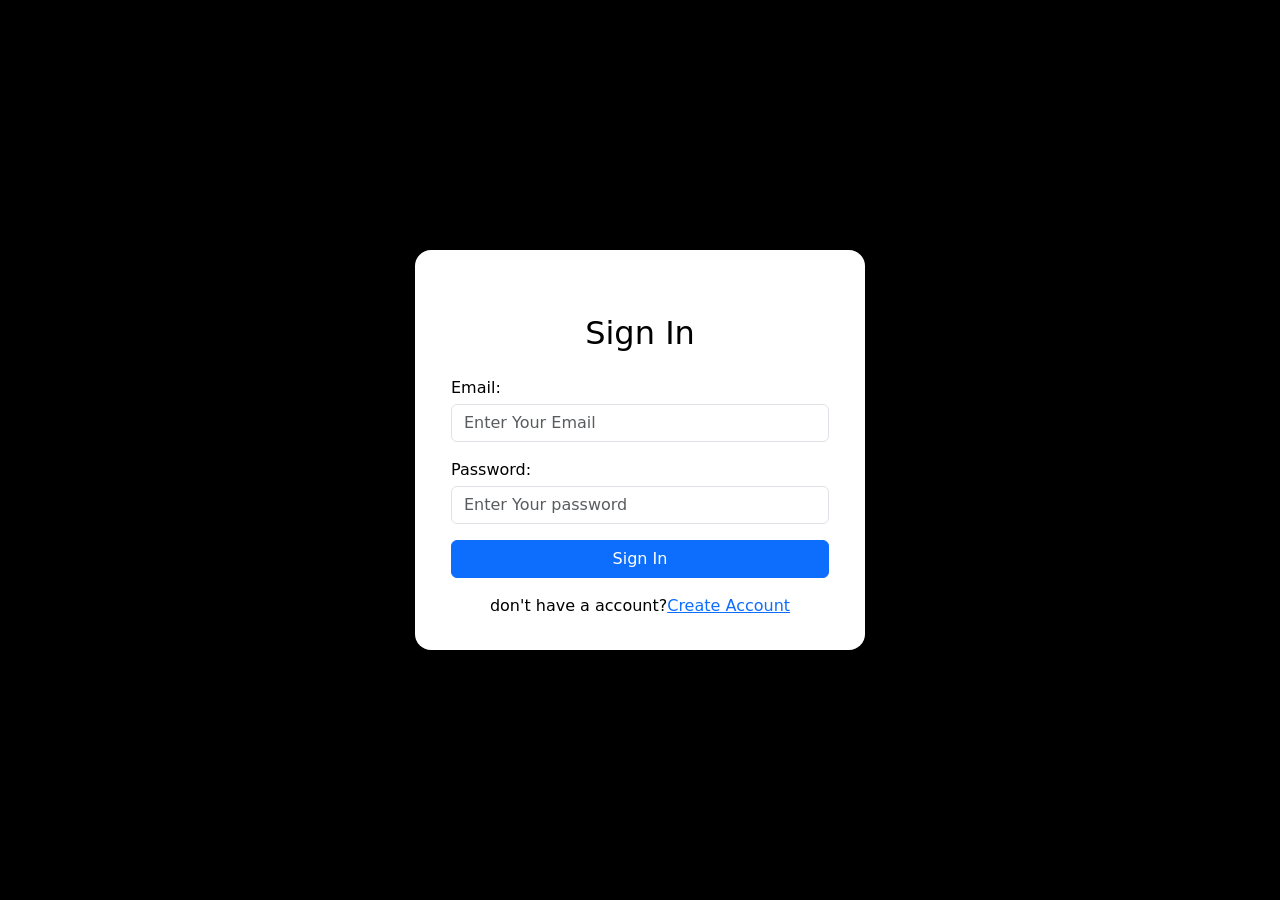
<file: index.html>
<!doctype html>
<html lang="en">
  <head>
    <meta charset="UTF-8" />
    <meta name="viewport" content="width=device-width, initial-scale=1.0" />
    <title>Signin Page</title>
    <link
      href="https://cdn.jsdelivr.net/npm/bootstrap@5.3.8/dist/css/bootstrap.min.css"
      rel="stylesheet"
      integrity="sha384-sRIl4kxILFvY47J16cr9ZwB07vP4J8+LH7qKQnuqkuIAvNWLzeN8tE5YBujZqJLB"
      crossorigin="anonymous"
    />
    <link rel="stylesheet" href="style.css" />
  </head>
  <body class="bg-black text-white">
    <div class="container d-flex flex-column justify-content-center vh-100">
      <div class="rounded-4 bg-white text-black px-4 py-3 shadow-lg">
        <div class="container d-flex justify-content-center mt-5">
          <h2>Sign In</h2>
        </div>
        <form action="" id="forminput">
          <div class="container">
            <label for="Email" class="mt-3">Email:</label>
            <input
              type="text"
              name="email"
              id="email"
              placeholder="Enter Your Email"
              required
              class="form-control mt-1"
            />
            <p class="error"></p>
          </div>
          <div class="container">
            <label for="password" class="mt-3">Password:</label>
            <input
              type="password"
              name="password"
              id="password"
              placeholder="Enter Your password"
              class="form-control mt-1"
            />
            <p class="passerror"></p>
          </div>
          <div class="container">
            <button class="btn btn-primary mt-3 w-100" id="signin" type="submit">
              Sign In
            </button>
          </div>
        </form>
        <p class="text-center mt-3">
          don't have a account?<a href="signup.html">Create Account</a>
        </p>
      </div>
    </div>
    <script src="script.js"></script>
  </body>
</html>
</file>
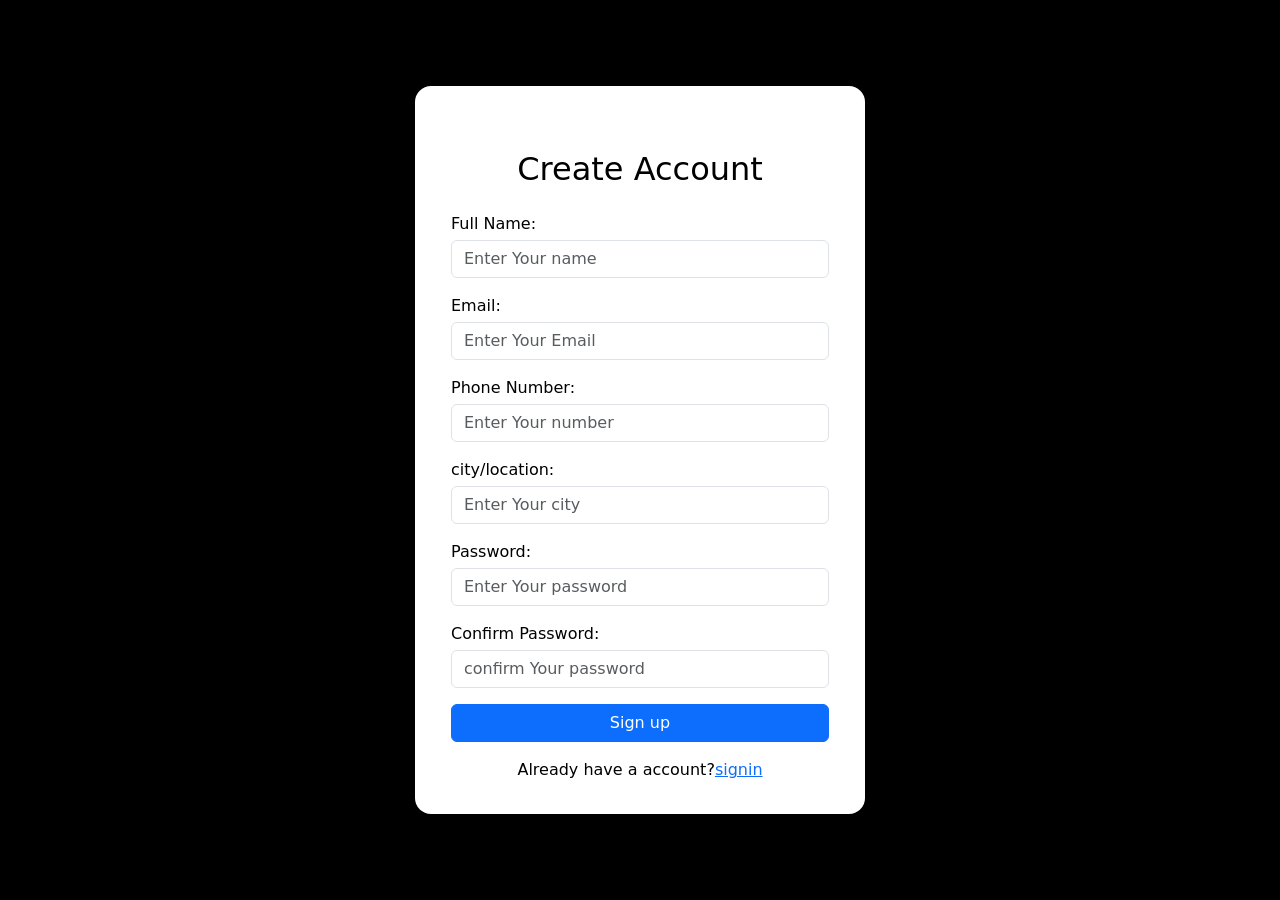
<file: signup.html>
<!doctype html>
<html lang="en">
  <head>
    <meta charset="UTF-8" />
    <meta name="viewport" content="width=device-width, initial-scale=1.0" />
    <title>Signup</title>
    <link
      href="https://cdn.jsdelivr.net/npm/bootstrap@5.3.8/dist/css/bootstrap.min.css"
      rel="stylesheet"
      integrity="sha384-sRIl4kxILFvY47J16cr9ZwB07vP4J8+LH7qKQnuqkuIAvNWLzeN8tE5YBujZqJLB"
      crossorigin="anonymous"
    />
    <link rel="stylesheet" href="style.css" />
  </head>
  <body class="bg-black text-white">
    <div class="container d-flex flex-column justify-content-center  min-vh-100 py-4">
      <div class="rounded-4 bg-white text-black px-4 py-3 shadow-lg">
        <div class="container d-flex justify-content-center mt-5">
          <h2>Create Account</h2>
        </div>
        <form action="" id="formsignup">
            <div class="container">
            <label for="name" class="mt-3">Full Name:</label>
            <input
              type="text"
              name="name"
              id="name"
              placeholder="Enter Your name"
             
              class="form-control mt-1"
            />
            </div>
          <div class="container">
            <label for="Email" class="mt-3">Email:</label>
            <input
              type="text"
              name="email"
              id="email"
              placeholder="Enter Your Email"
             
              class="form-control mt-1"
            />
            <p class="error"></p>
          </div>
               <div class="container">
            <label for="phone number" class="mt-3">Phone Number:</label>
            <input
              type="number"
              name="phone"
              id="phone"
              placeholder="Enter Your number"
              
              class="form-control mt-1"
            />
            <p class="phoneerror"></p>
            </div>
                 <div class="container">
            <label for="location" class="mt-3">city/location:</label>
            <input
              type="text"
              name="location"
              id="location"
              placeholder="Enter Your city"
             
              class="form-control mt-1"
            />
            <p class="cityerror"></p>
            </div>
          <div class="container">
            <label for="password" class="mt-3">Password:</label>
            <input
              type="password"
              name="password"
              id="password"
              placeholder="Enter Your password"
            
              class="form-control mt-1"
            />
            <p class="passerror"></p>
          </div>
          <div class="container">
            <label for="confirm password" class="mt-3">Confirm Password:</label>
            <input
              type="password"
              name="password"
              id="confirmpassword"
              placeholder="confirm Your password"
              
              class="form-control mt-1"
            />
            <p class="confirmpasserror"></p>
          </div>
          <div class="container">
            <button class="btn btn-primary mt-3 w-100" id="signup" type="submit">
              Sign up
            </button>
          </div>
        </form>
        <p class="text-center mt-3">
          Already have a account?<a href="index.html">signin</a>
        </p>
      </div>
    </div>
    <script src="script.js"></script>
  </body>
</html>
</file>
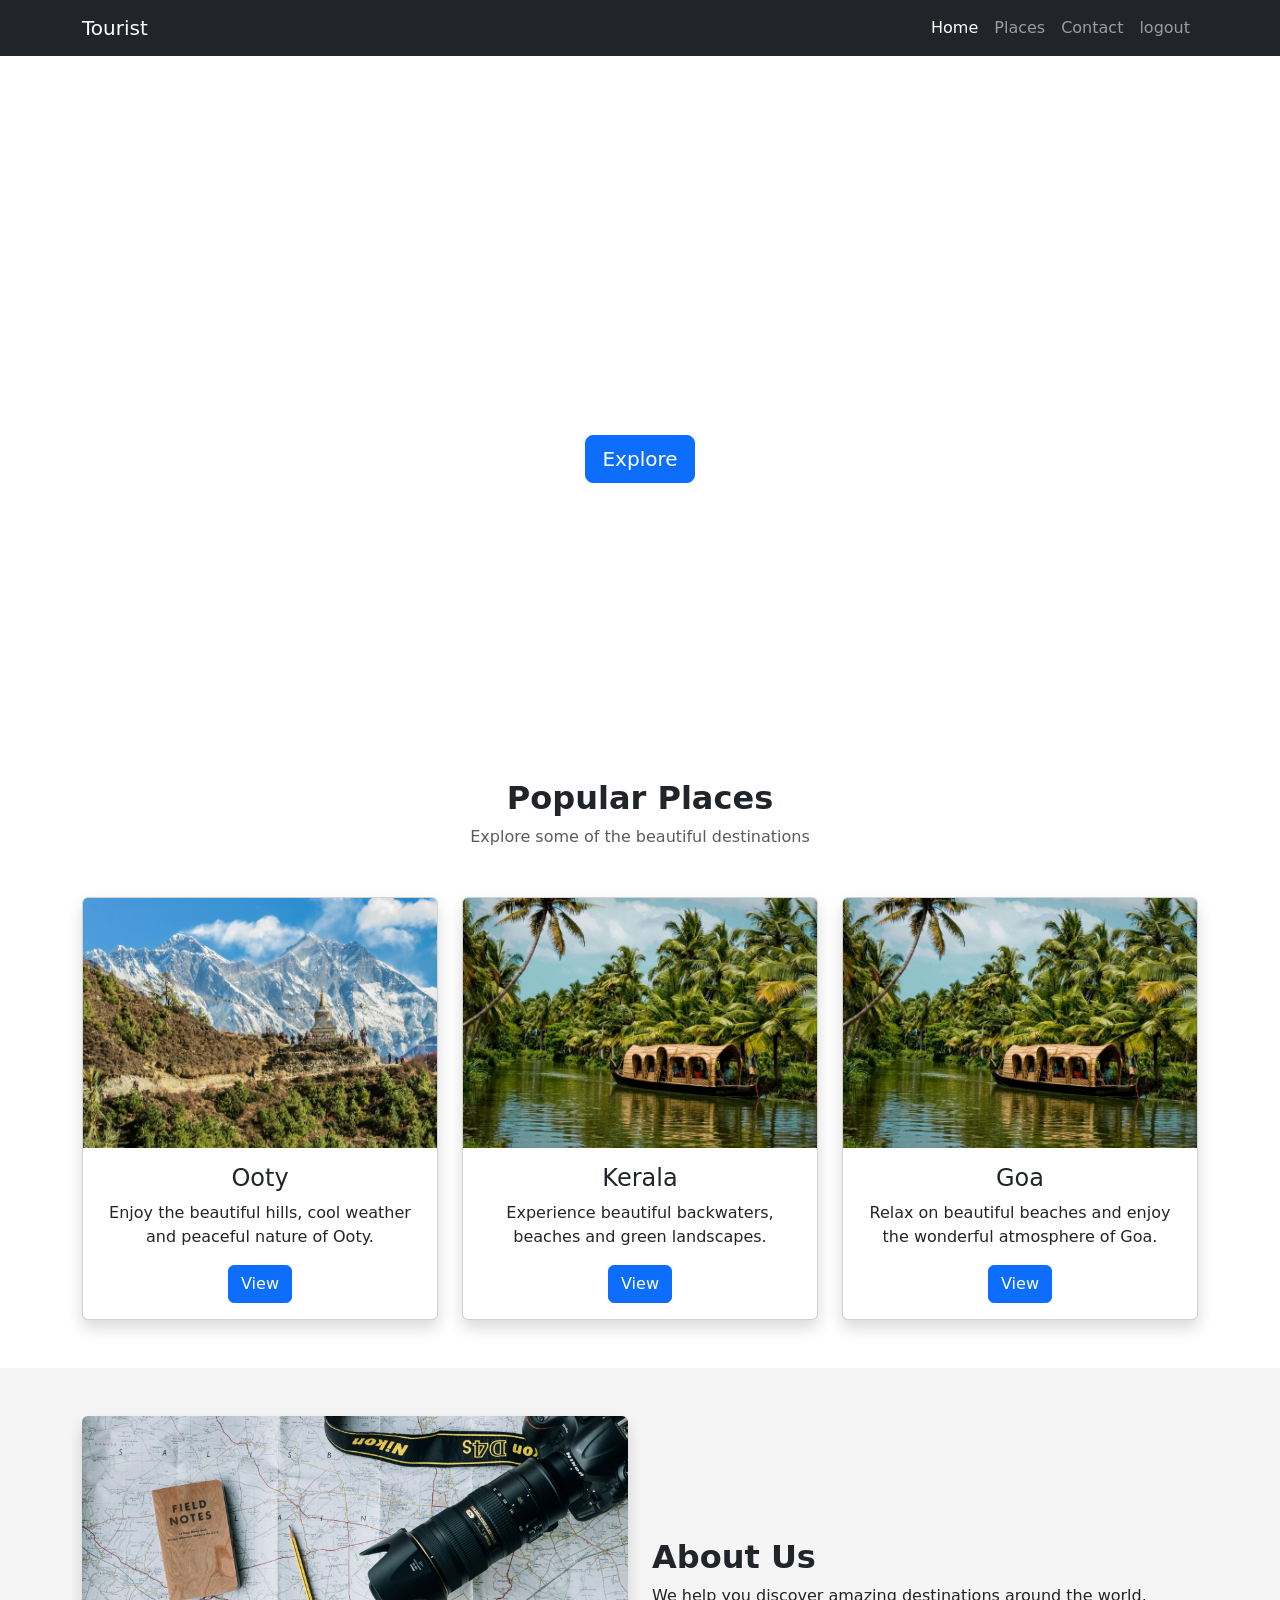
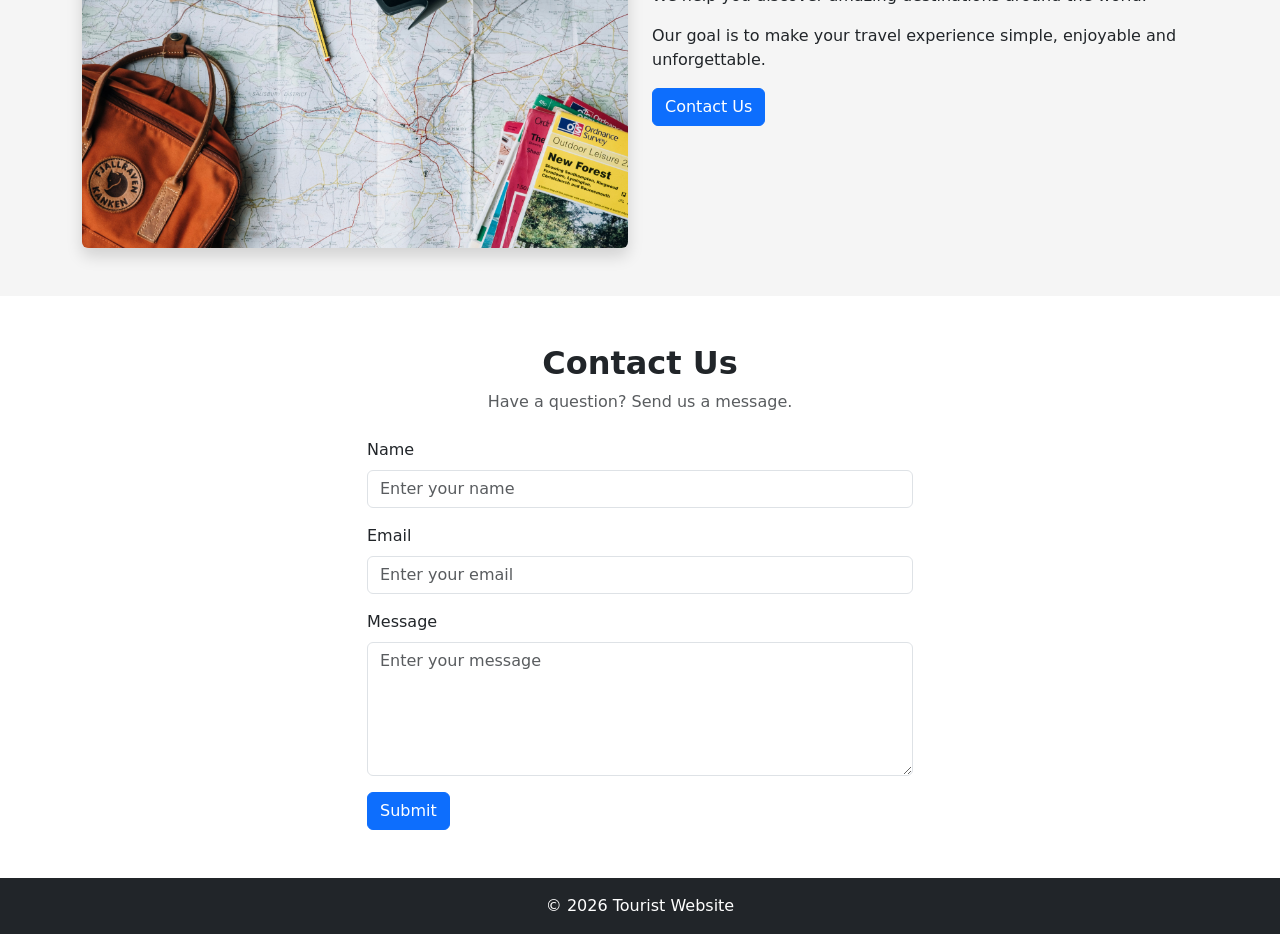
<file: tourist.html>
<!doctype html>
<html lang="en">
  <head>
    <meta charset="UTF-8" />
    <meta name="viewport" content="width=device-width, initial-scale=1.0" />
    <title>tourist pages</title>
    <link
      href="https://cdn.jsdelivr.net/npm/bootstrap@5.3.8/dist/css/bootstrap.min.css"
      rel="stylesheet"
      integrity="sha384-sRIl4kxILFvY47J16cr9ZwB07vP4J8+LH7qKQnuqkuIAvNWLzeN8tE5YBujZqJLB"
      crossorigin="anonymous"
    />
    <link rel="stylesheet" href="style.css">
  </head>
  <body>
    <nav class="navbar navbar-expand-lg navbar-dark bg-dark">
      <div class="container">
        <a class="navbar-brand" href="#"> Tourist </a>
        <button
          class="navbar-toggler"
          type="button"
          data-bs-toggle="collapse"
          data-bs-target="#navbar"
        >
          <span class="navbar-toggler-icon"></span>
        </button>
        <div class="collapse navbar-collapse" id="navbar">
          <ul class="navbar-nav ms-auto">
            <li class="nav-item">
              <a class="nav-link active" href="#home"> Home </a>
            </li>
            <li class="nav-item"><a class="nav-link" href="#places"> Places </a></li>
            <li class="nav-item"><a class="nav-link" href="#contact"> Contact </a></li>
            <li class="nav-item"><a class="nav-link" href="index.html"> logout </a></li>
          </ul>
        </div>
      </div>
    </nav>
    <!-- Hero Section -->

    <section class="hero">
      <div class="container">
        <div class="row align-items-center min-vh-75">
          <div class="col-12 text-center text-white">
            <h1 class="display-3 fw-bold">Explore The World</h1>

            <p class="lead">
              Discover beautiful destinations and unforgettable places
            </p>

            <a href="#places" class="btn btn-primary btn-lg"> Explore </a>
          </div>
        </div>
      </div>
    </section>
    <section id="places" class="py-5">
      <div class="container">
        <div class="text-center mb-5">
          <h2 class="fw-bold">
            Popular Places
          </h2>
          <p class="text-muted">
            Explore some of the beautiful destinations
          </p>
        </div>
        <div class="row g-4">
          <!-- OOTY -->
          <div class="col-12 col-md-6 col-lg-4">
            <div class="card h-100 shadow">
              <img
                src="images\photo-1544735716-392fe2489ffa.jpg"
                class="card-img-top"
                alt="Ooty"
              />
           <div class="card-body text-center">
            <h4 class="card-title">
                  Ooty
                </h4>
                <p class="card-text">
                  Enjoy the beautiful hills, cool weather and
                  peaceful nature of Ooty.
                </p>
                <a href="#" class="btn btn-primary">
                  View
                </a>
              </div>
            </div>
          </div>

          <!-- KERALA -->
        <div class="col-12 col-md-6 col-lg-4">
        <div class="card h-100 shadow">
              <img
                src="images\photo-1602216056096-3b40cc0c9944.jpg"
                class="card-img-top"
                alt="Kerala"
              />
              <div class="card-body text-center">
                <h4 class="card-title">
                  Kerala
                </h4>
                <p class="card-text">
                  Experience beautiful backwaters, beaches
                  and green landscapes.
                </p>
                <a href="#" class="btn btn-primary">
                  View
                </a>
              </div>
            </div>
          </div>
          <!-- GOA -->
          <div class="col-12 col-md-6 col-lg-4">
            <div class="card h-100 shadow">
              <img
                src="images\photo-1602216056096-3b40cc0c9944.jpg"
                class="card-img-top"
                alt="Goa"
              />
             <div class="card-body text-center">
                <h4 class="card-title">
                  Goa
                </h4>
                <p class="card-text">
                  Relax on beautiful beaches and enjoy the
                  wonderful atmosphere of Goa.
                </p>
                <a href="#" class="btn btn-primary">
                  View
                </a>
              </div>
            </div>
          </div>
        </div>
      </div>
    </section>
     <section id="about" class="about py-5">
      <div class="container">
        <div class="row align-items-center g-4">
          <div class="col-12 col-md-6">
            <img
              src="images\photo-1488646953014-85cb44e25828.jpg"
              class="img-fluid rounded shadow"
              alt="Travel"
            />
          </div>
          <div class="col-12 col-md-6">
            <h2 class="fw-bold">
              About Us
            </h2>
            <p>
              We help you discover amazing destinations
              around the world.
            </p>
            <p>
              Our goal is to make your travel experience
              simple, enjoyable and unforgettable.
            </p>
            <a href="#contact" class="btn btn-primary">
              Contact Us
            </a>
          </div>
        </div>
      </div>
    </section>

    <section id="contact" class="py-5">
      <div class="container">
        <div class="text-center mb-4">
          <h2 class="fw-bold">
            Contact Us
          </h2>
          <p class="text-muted">
            Have a question? Send us a message.
          </p>
        </div>
        <div class="row justify-content-center">
          <div class="col-12 col-md-8 col-lg-6">
            <form>
              <!-- Name -->
              <div class="mb-3">
                <label class="form-label">
                  Name
                </label>
                <input
                  type="text"
                  class="form-control"
                  placeholder="Enter your name"
                />
              </div>
              <!-- Email -->
              <div class="mb-3">
              <label class="form-label">
                  Email
                </label>
                <input
                  type="email"
                  class="form-control"
                  placeholder="Enter your email"
                />
              </div>

              <!-- Message -->
              <div class="mb-3">
                <label class="form-label">
                  Message
                </label>
                <textarea
                  class="form-control"
                  rows="5"
                  placeholder="Enter your message"
                ></textarea>
              </div>
              <button
                type="submit"
                class="btn btn-primary"
              >
                Submit
              </button>
            </form>
          </div>
       </div>
      </div>
    </section>
    <footer class="bg-dark text-white text-center py-3">
      <p class="mb-0">
        © 2026 Tourist Website
    </p>
    </footer>
    <script
      src="https://cdn.jsdelivr.net/npm/bootstrap@5.3.8/dist/js/bootstrap.bundle.min.js"
      integrity="sha384-FKyoEForCGlyvwx9Hj09JcYn3nv7wiPVlz7YYwJrWVcXK/BmnVDxM+D2scQbITxI"
      crossorigin="anonymous"
    ></script>
  </body>
</html>
</file>
<file: style.css>
.error {
  margin-bottom: 0;
}
.phoneerror {
  margin-bottom: 0;
}
.confirmpasserror {
  margin-bottom: 0;
}
.passerror {
  margin-bottom: 0;
}
.cityerror {
  margin-bottom: 0;
}
.rounded-4 {
    width: 450px;
    margin: auto;
}

@media (max-width: 768px) {

    .rounded-4 {
        width: 95%;
        padding-left: 30px;
        padding-right: 30px;
    }
    h2 {
        font-size: 24px;
    }
    .container {
        max-width: 100%;
    }
    .rounded-4 .container {
        padding-left: 0;
        padding-right: 0;
    }
    .rounded-4 .mt-5 {
        margin-top: 20px;
    }
}
@media (min-width: 769px) and (max-width: 1024px) {
    .rounded-4 {
        width: 550px;
    }

}
@media (min-width: 1025px) {
    .rounded-4 {
        width: 450px;
    }
}
.hero {
  min-height: 75vh;
  background-image:
    linear-gradient(rgba(39, 38, 38, 0.5)),
    url("images/photo-1500530855697-b586d89ba3ee.jpg");
  background-size: cover;
  background-position: center;
  display: flex;
  align-items: center;
  justify-content: center;
}
.card-img-top {
  height: 250px;
  object-fit: cover;
}
.about {
  background-color: #f5f5f5;
}
#contact {
  background-color: #ffffff;
}
@media (max-width: 768px) {
  .hero {
    min-height: 65vh;
  }
  .hero h1 {
    font-size: 40px;
  }

  .hero p {
    font-size: 16px;
  }
}
@media (min-width: 769px) and (max-width: 1024px) {
  .hero h1 {
    font-size: 50px;
  }
}
</file>
